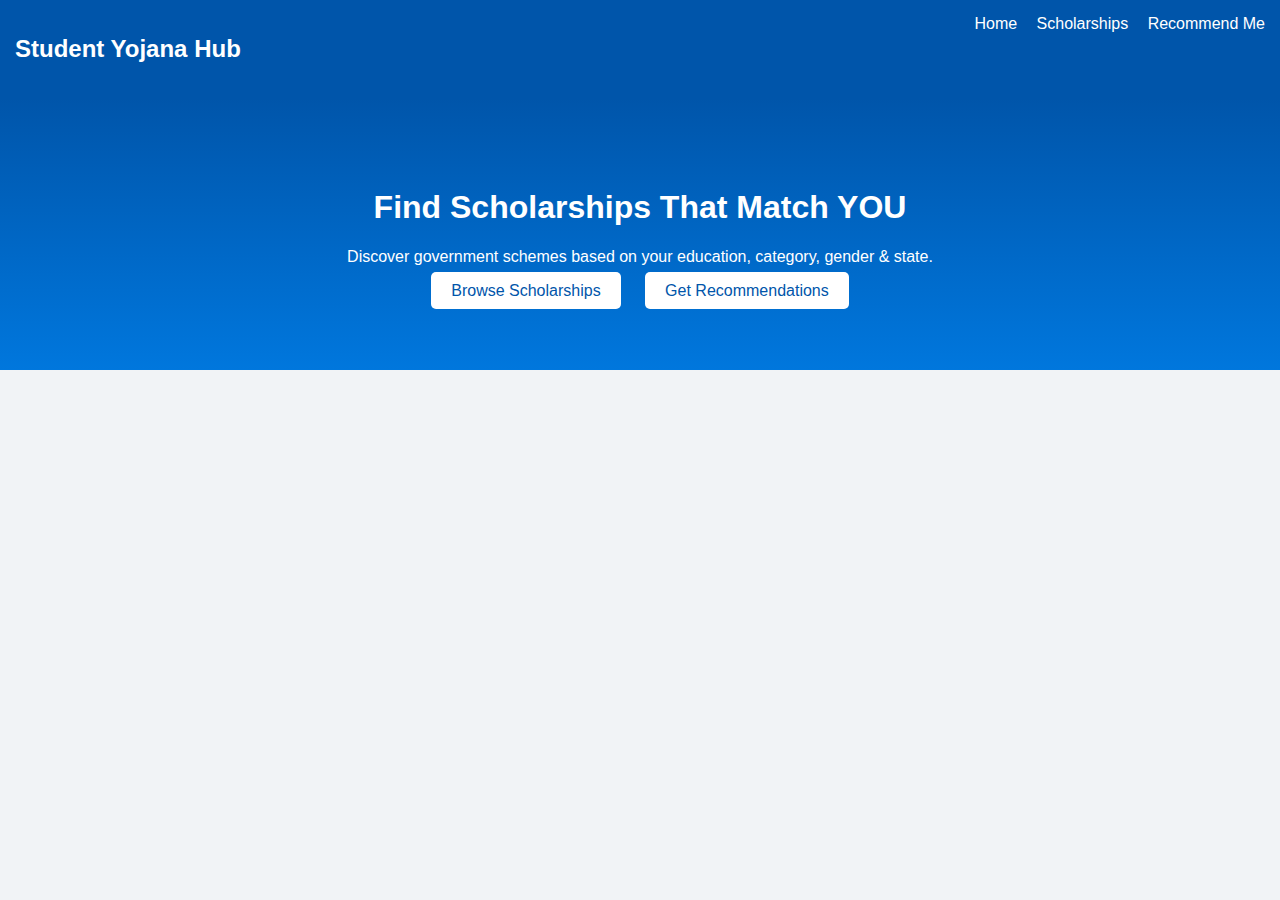
<file: index.html>
<!DOCTYPE html>
<html lang="en">
<head>
    <meta charset="UTF-8">
    <title>Student Yojana Hub</title>
    <link rel="stylesheet" href="style.css">
</head>
<body>

<nav>
    <h2>Student Yojana Hub</h2>
    <div>
        <a href="index.html">Home</a>
        <a href="scholarships.html">Scholarships</a>
        <a href="recommend.html">Recommend Me</a>
    </div>
</nav>

<section class="hero">
    <h1>Find Scholarships That Match YOU</h1>
    <p>Discover government schemes based on your education, category, gender & state.</p>
    <div class="hero-buttons">
        <a href="scholarships.html" class="btn">Browse Scholarships</a>
        <a href="recommend.html" class="btn">Get Recommendations</a>
    </div>
</section>


<script src="script.js"></script>
</body>
</html>
</file>
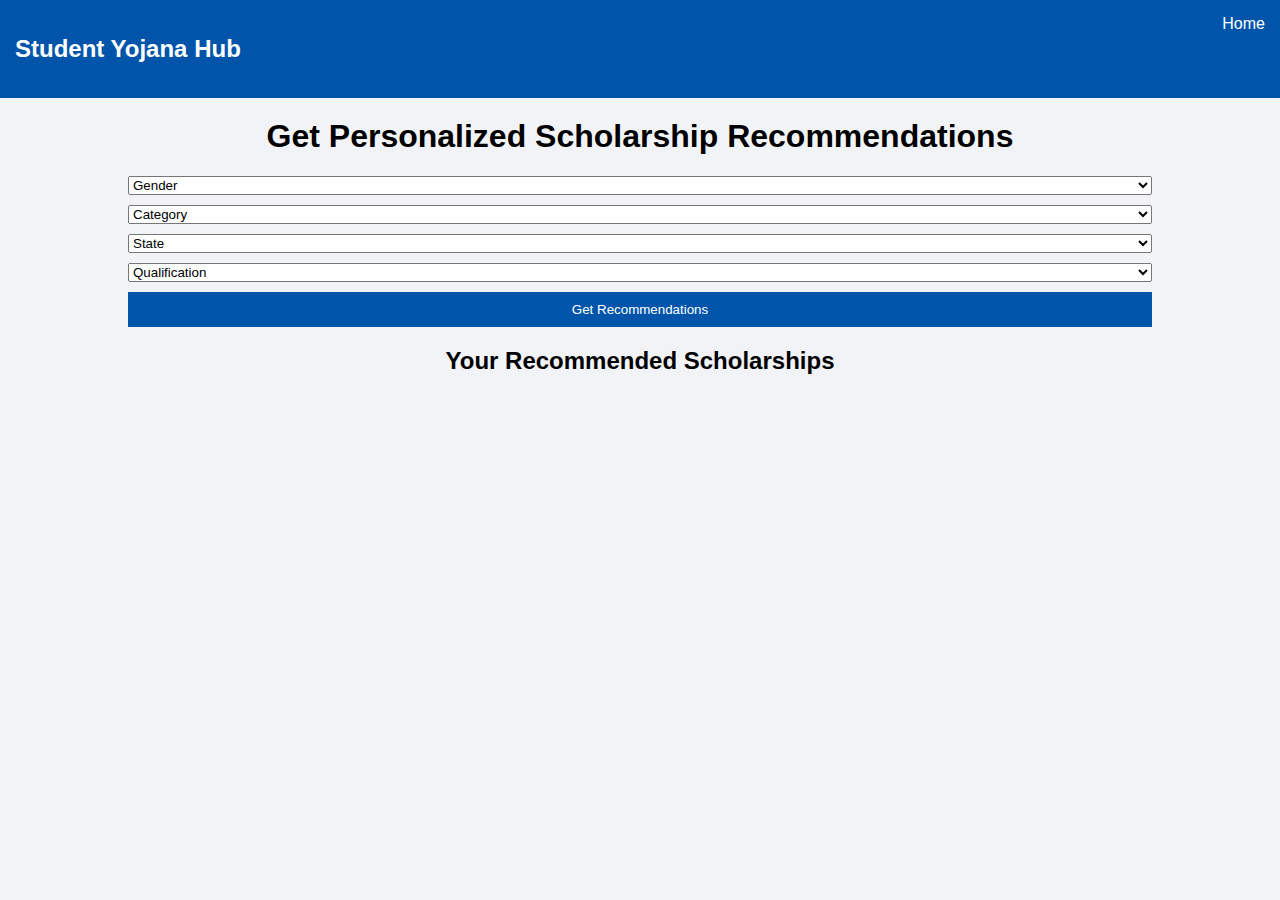
<file: recommend.html>
<!DOCTYPE html>
<html lang="en">
<head>
    <meta charset="UTF-8">
    <title>Recommend Me</title>
    <link rel="stylesheet" href="style.css">
</head>
<body>

<nav>
    <h2>Student Yojana Hub</h2>
    <a href="index.html">Home</a>
</nav>

<h1 class="page-title">Get Personalized Scholarship Recommendations</h1>

<div class="form-box">
    <select id="r-gender">
        <option value="">Gender</option>
        <option value="Female">Female</option>
        <option value="Male">Male</option>
        <option value="Any">Any</option>
    </select>

    <select id="r-category">
        <option value="">Category</option>
        <option value="SC">SC</option>
        <option value="ST">ST</option>
        <option value="OBC">OBC</option>
        <option value="General">General</option>
        <option value="EWS">EWS</option>
    </select>

    <select id="r-state">
        <option value="">State</option>
        <option value="All India">All India</option>
        <option value="Andhra Pradesh">Andhra Pradesh</option>
        <option value="Telangana">Telangana</option>
    </select>

    <select id="r-qualification">
        <option value="">Qualification</option>
        <option value="UG">UG</option>
        <option value="PG">PG</option>
        <option value="10th">10th</option>
        <option value="Inter">Inter</option>
    </select>

    <button onclick="recommend()">Get Recommendations</button>
</div>

<h2 class="page-title">Your Recommended Scholarships</h2>
<div id="recommend-results"></div>

<script src="script.js"></script>
</body>
</html>
</file>
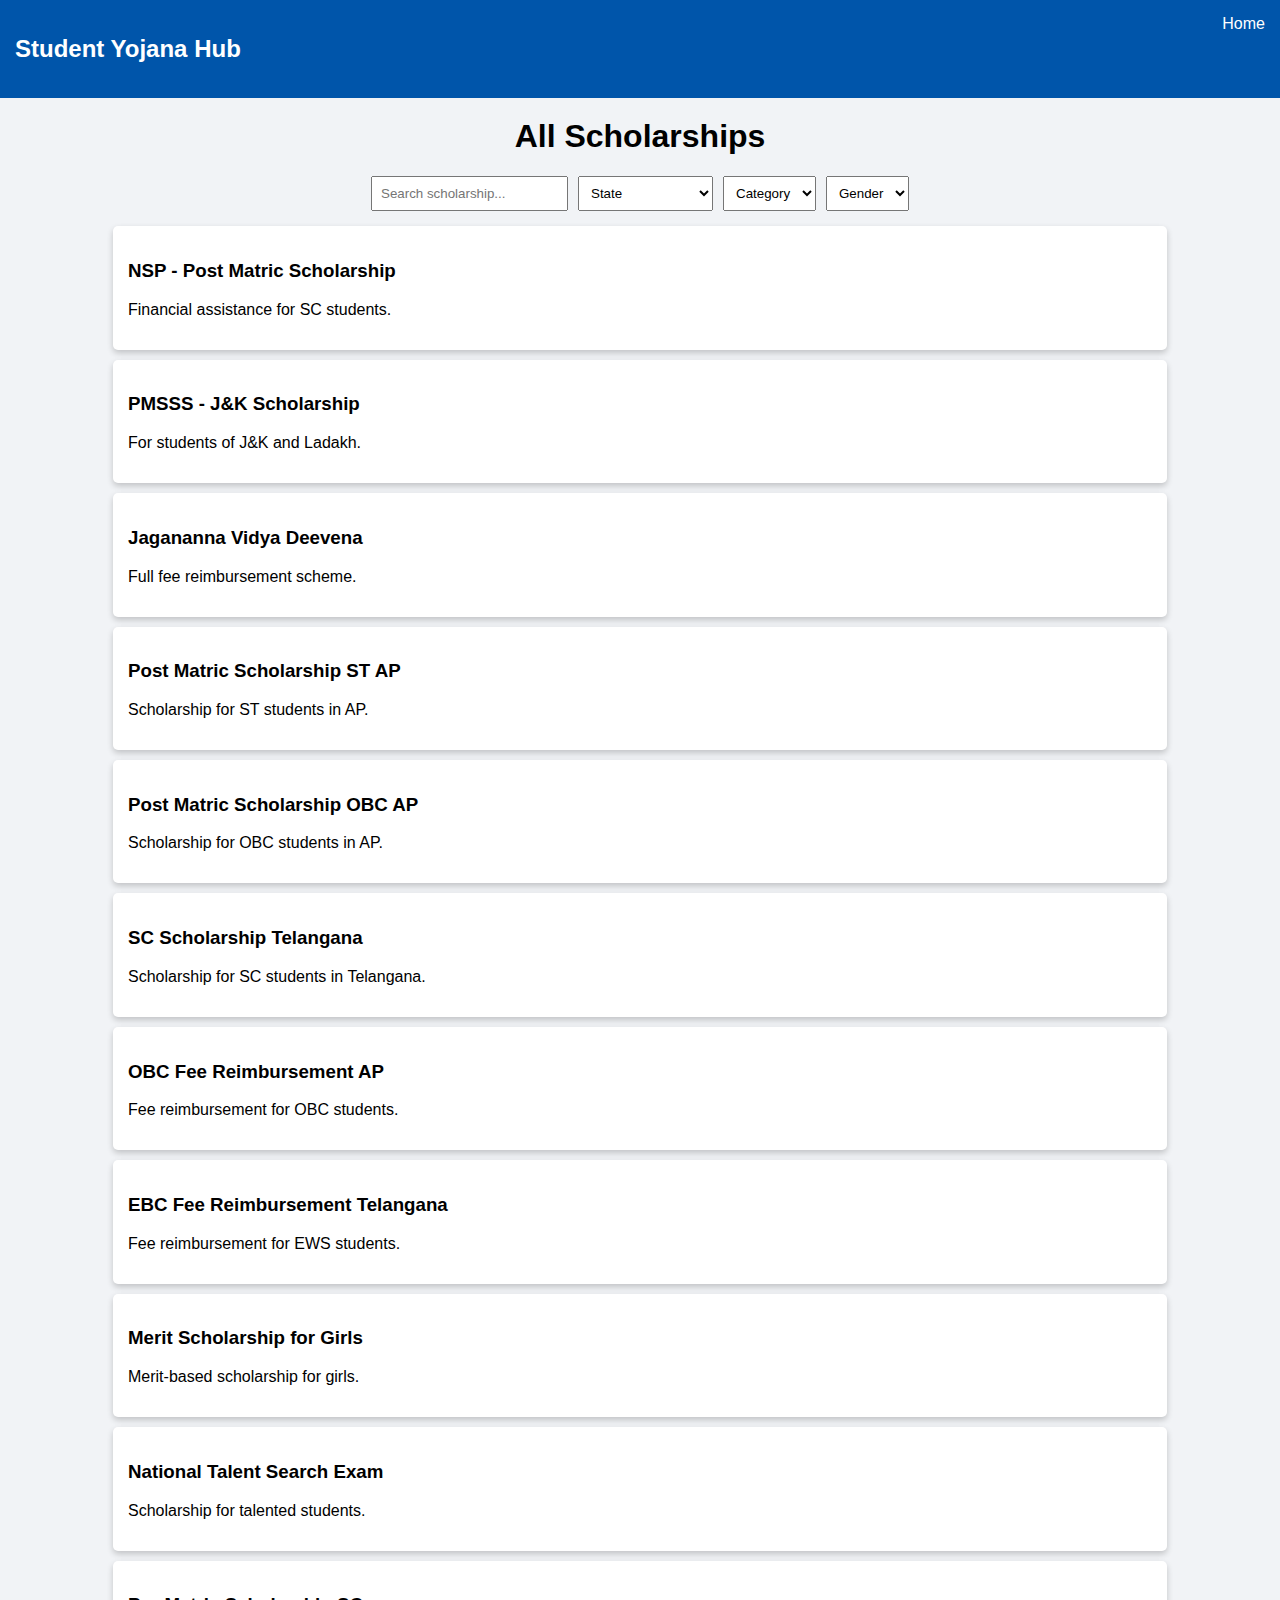
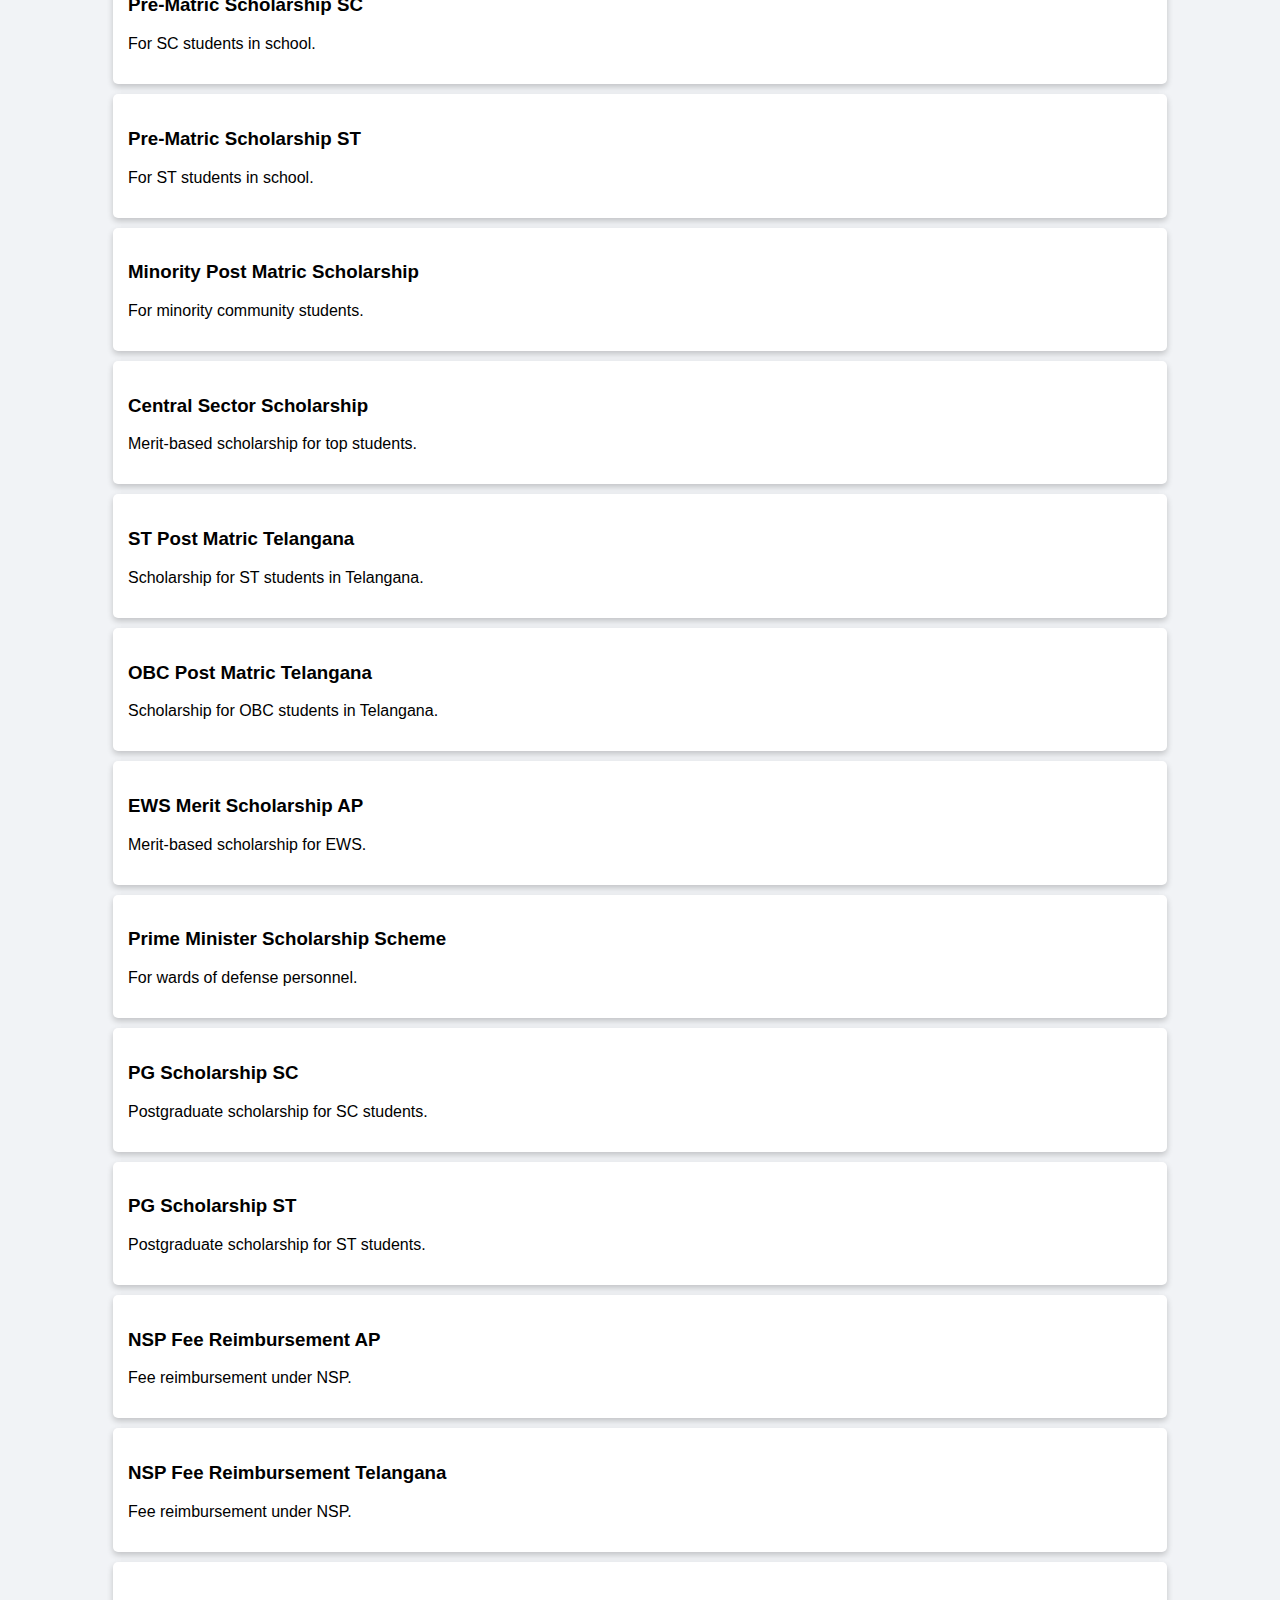
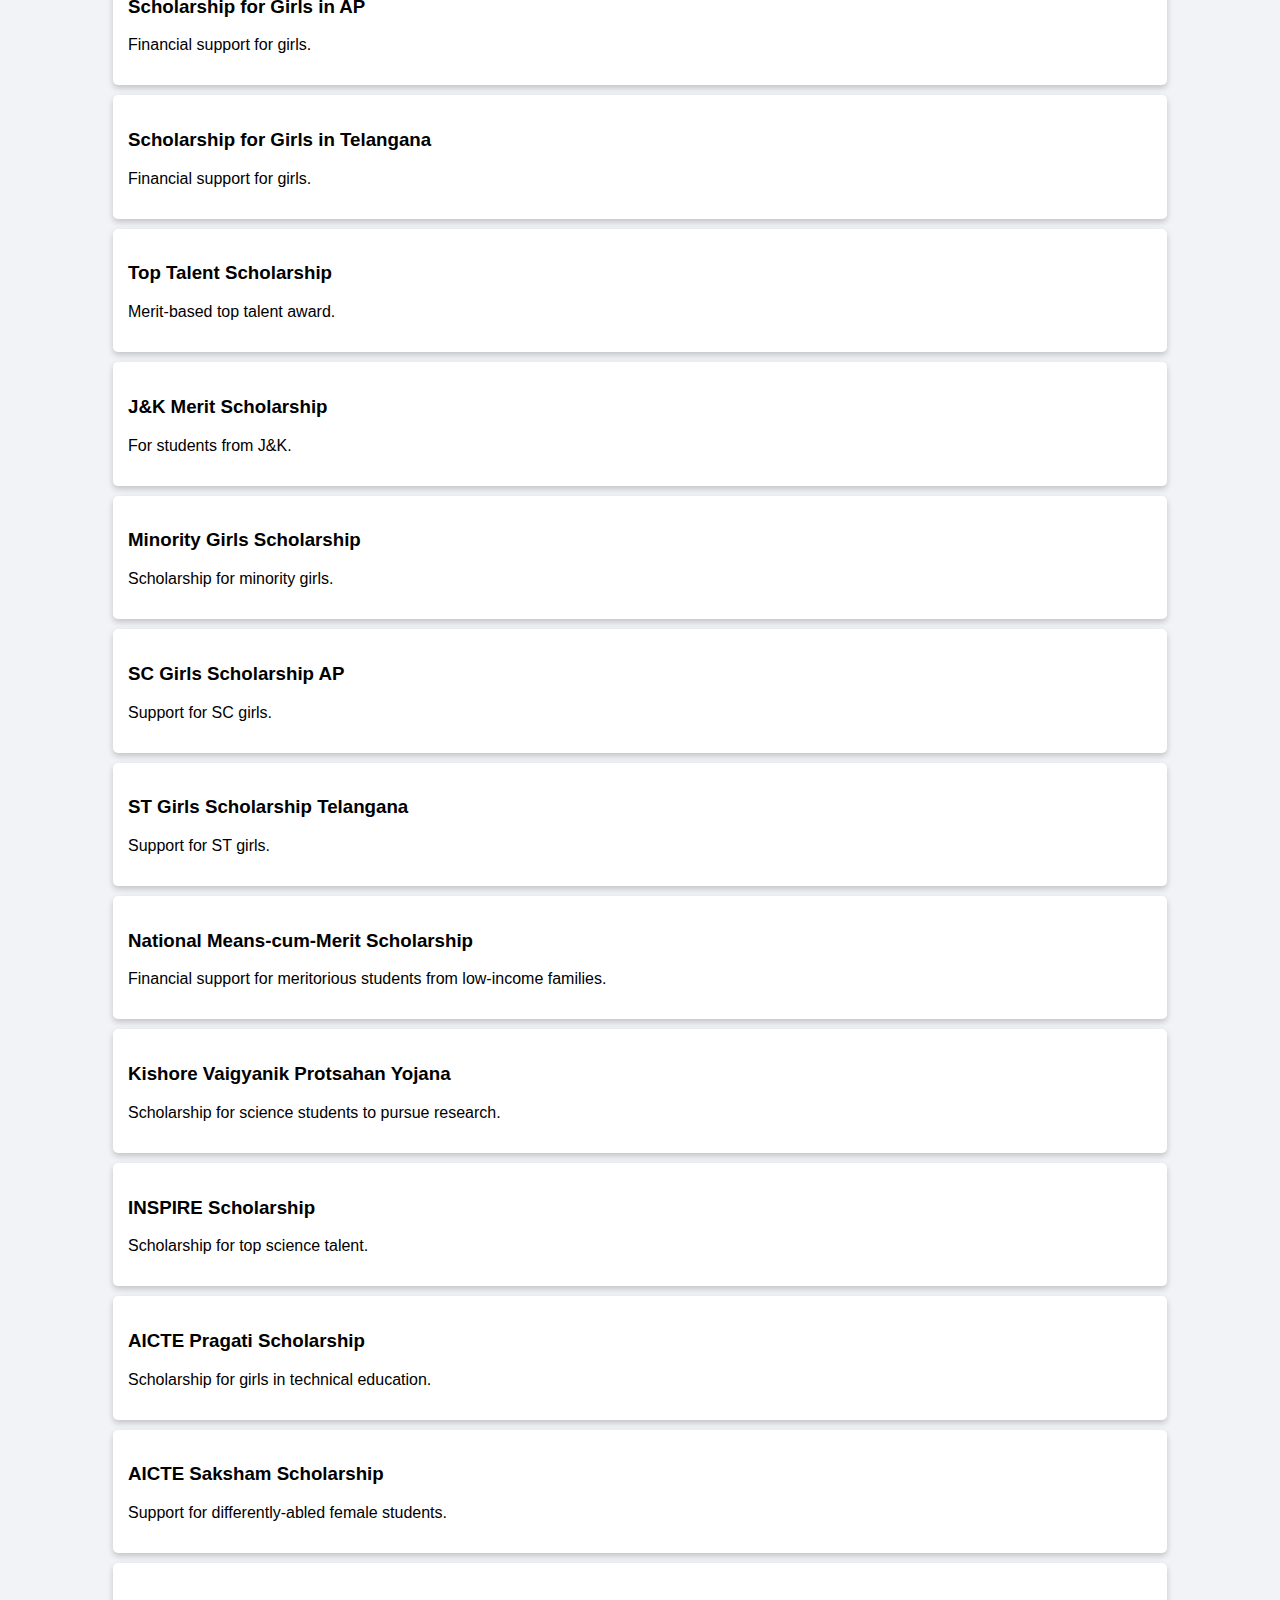
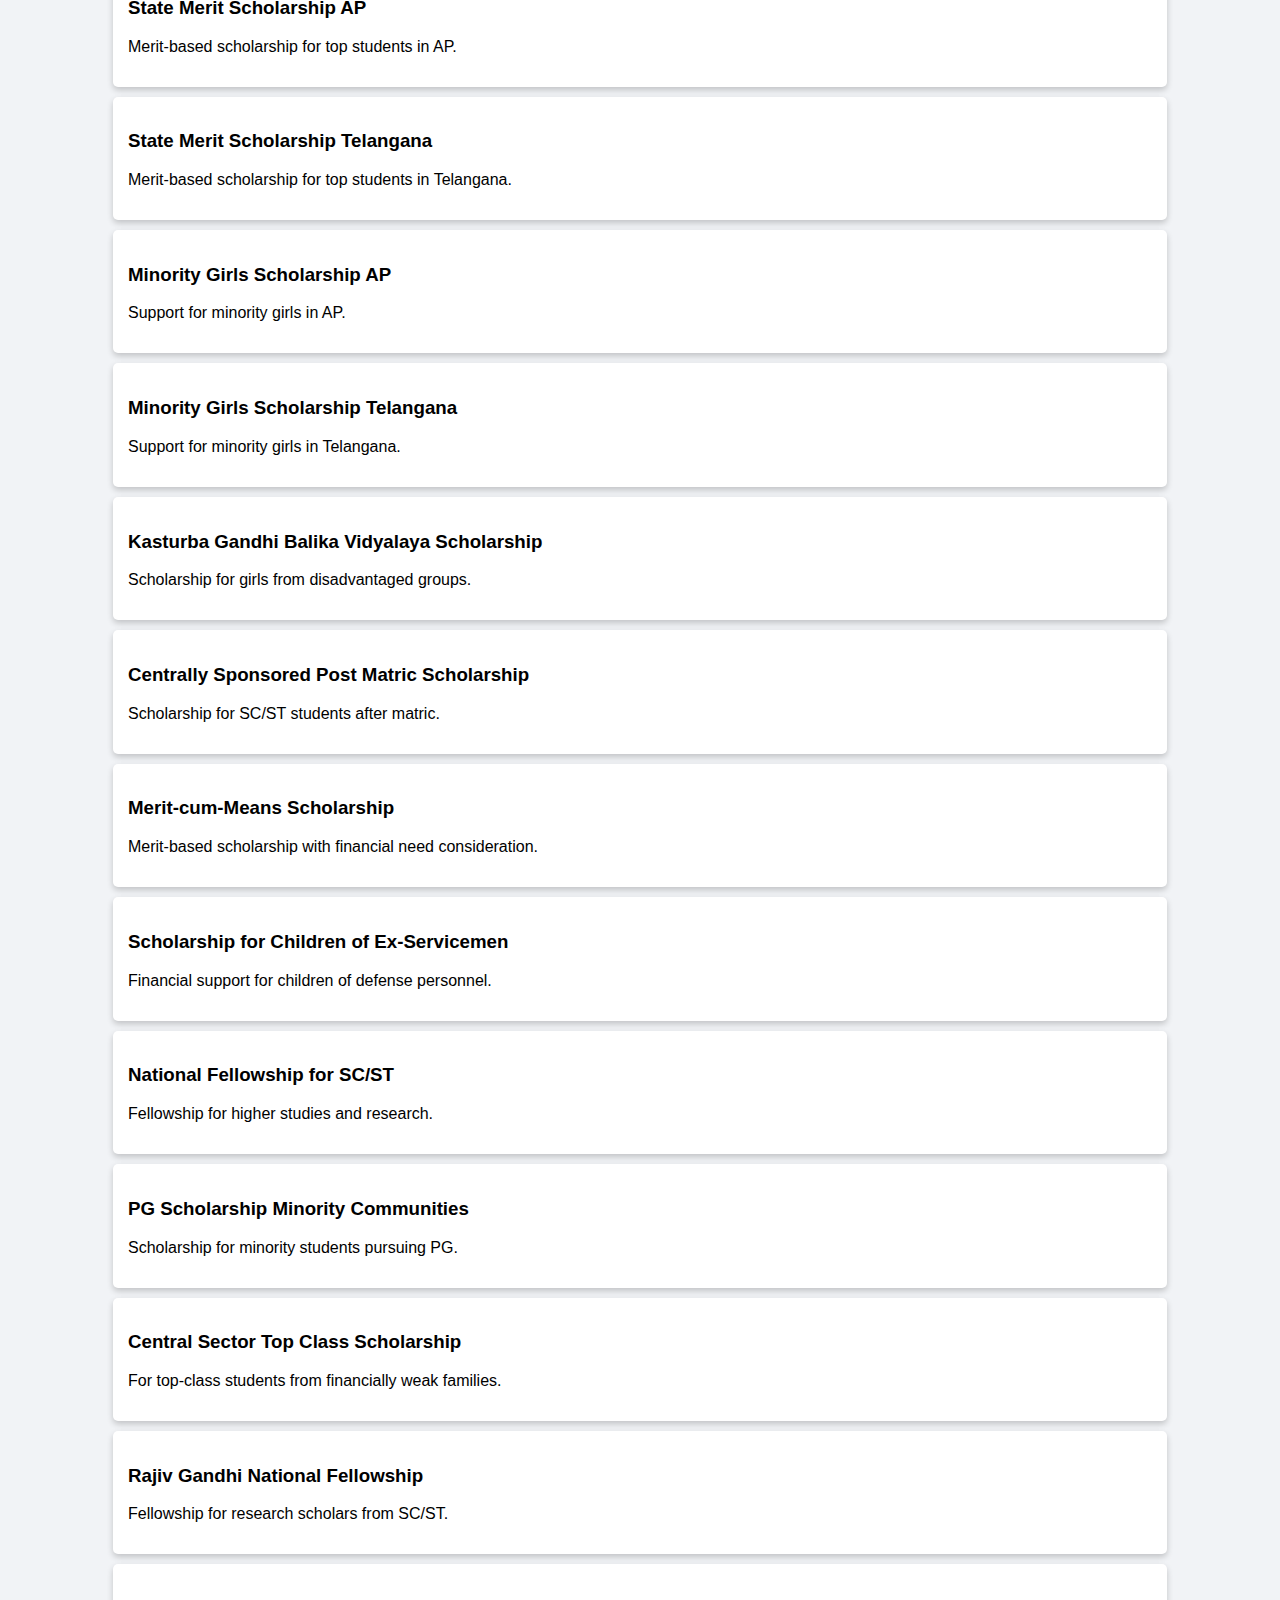
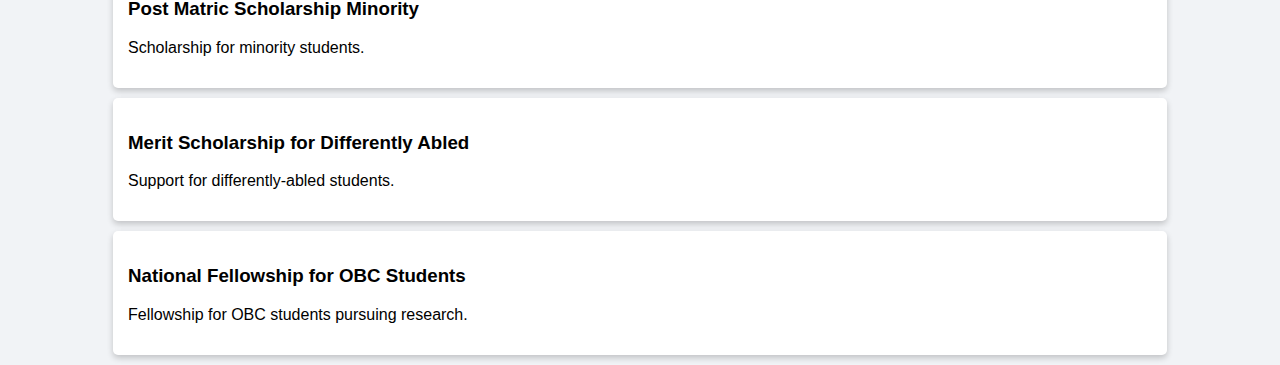
<file: scholarships.html>
<!DOCTYPE html>
<html lang="en">
<head>
    <meta charset="UTF-8">
    <title>Scholarships</title>
    <link rel="stylesheet" href="style.css">
</head>
<body>

<nav>
    <h2>Student Yojana Hub</h2>
    <a href="index.html">Home</a>
</nav>

<h1 class="page-title">All Scholarships</h1>

<div class="filters">
    <input type="text" id="search" placeholder="Search scholarship..." onkeyup="renderScholarships()">

    <select id="filter-state" onchange="renderScholarships()">
        <option value="">State</option>
        <option value="All India">All India</option>
        <option value="Andhra Pradesh">Andhra Pradesh</option>
        <option value="Telangana">Telangana</option>
    </select>

    <select id="filter-category" onchange="renderScholarships()">
        <option value="">Category</option>
        <option value="SC">SC</option>
        <option value="ST">ST</option>
        <option value="OBC">OBC</option>
        <option value="General">General</option>
        <option value="EWS">EWS</option>
    </select>

    <select id="filter-gender" onchange="renderScholarships()">
        <option value="">Gender</option>
        <option value="Any">Any</option>
        <option value="Female">Female</option>
        <option value="Male">Male</option>
    </select>
</div>

<div id="scholarship-list"></div>

<!-- Popup -->
<div id="popup">
    <div id="popup-content">
        <span id="close-popup" onclick="closePopup()">×</span>
        <h2 id="p-title"></h2>
        <p id="p-desc"></p>
        <p><b>Eligibility:</b> <span id="p-eligibility"></span></p>
        <p><b>State:</b> <span id="p-state"></span></p>
        <p><b>Category:</b> <span id="p-category"></span></p>
        <p><b>Gender:</b> <span id="p-gender"></span></p>
        <p><b>Deadline:</b> <span id="p-deadline"></span></p>

        <p><b>Documents Required:</b></p>
        <ul id="p-docs"></ul>
        <h1 class="page-title">All Scholarships</h1>
        <button onclick="downloadCSV()" class="btn">Download Scholarship List</button>
        <div id="scholarship-list"></div>

        <button onclick="setReminder()">Remind Me</button>
        <a id="p-link" href="#" target="_blank">Apply Now</a>
    </div>
</div>

<script src="script.js"></script>
</body>
</html>
</file>
<file: style.css>
body { font-family: Arial; background: #f1f3f6; margin: 0; }
nav { background: #0055aa; color: white; padding: 15px; display: flex; justify-content: space-between; }
nav a { color: white; text-decoration: none; margin-left: 15px; }
.hero { text-align: center; padding: 70px; background: linear-gradient(#0055aa, #0077dd); color: white; }
.hero-buttons .btn { background: white; color: #0055aa; padding: 10px 20px; margin: 10px; text-decoration: none; border-radius: 5px; }
.page-title { text-align: center; margin-top: 20px; }
.filters { display: flex; justify-content: center; gap: 10px; margin: 15px; }
.filters select, .filters input { padding: 8px; }
.card { background: white; padding: 15px; margin: 10px auto; width: 80%; border-radius: 5px; cursor: pointer; box-shadow: 0 3px 6px #00000033; }
#popup { display: none; position: fixed; inset: 0; background: #000000aa; justify-content: center; align-items: center; }
#popup-content { background: white; padding: 20px; width: 60%; border-radius: 5px; }
#popup ul { list-style: square; padding-left: 20px; }
#popup button { padding: 8px; background: #ff6600; color: white; border: none; margin-top: 10px; cursor: pointer; border-radius: 5px; }
#close-popup { float: right; cursor: pointer; font-size: 25px; }
.form-box { width: 80%; margin: auto; display: grid; gap: 10px; }
button { padding: 10px; background: #0055aa; color: white; border: none; }
</file>
